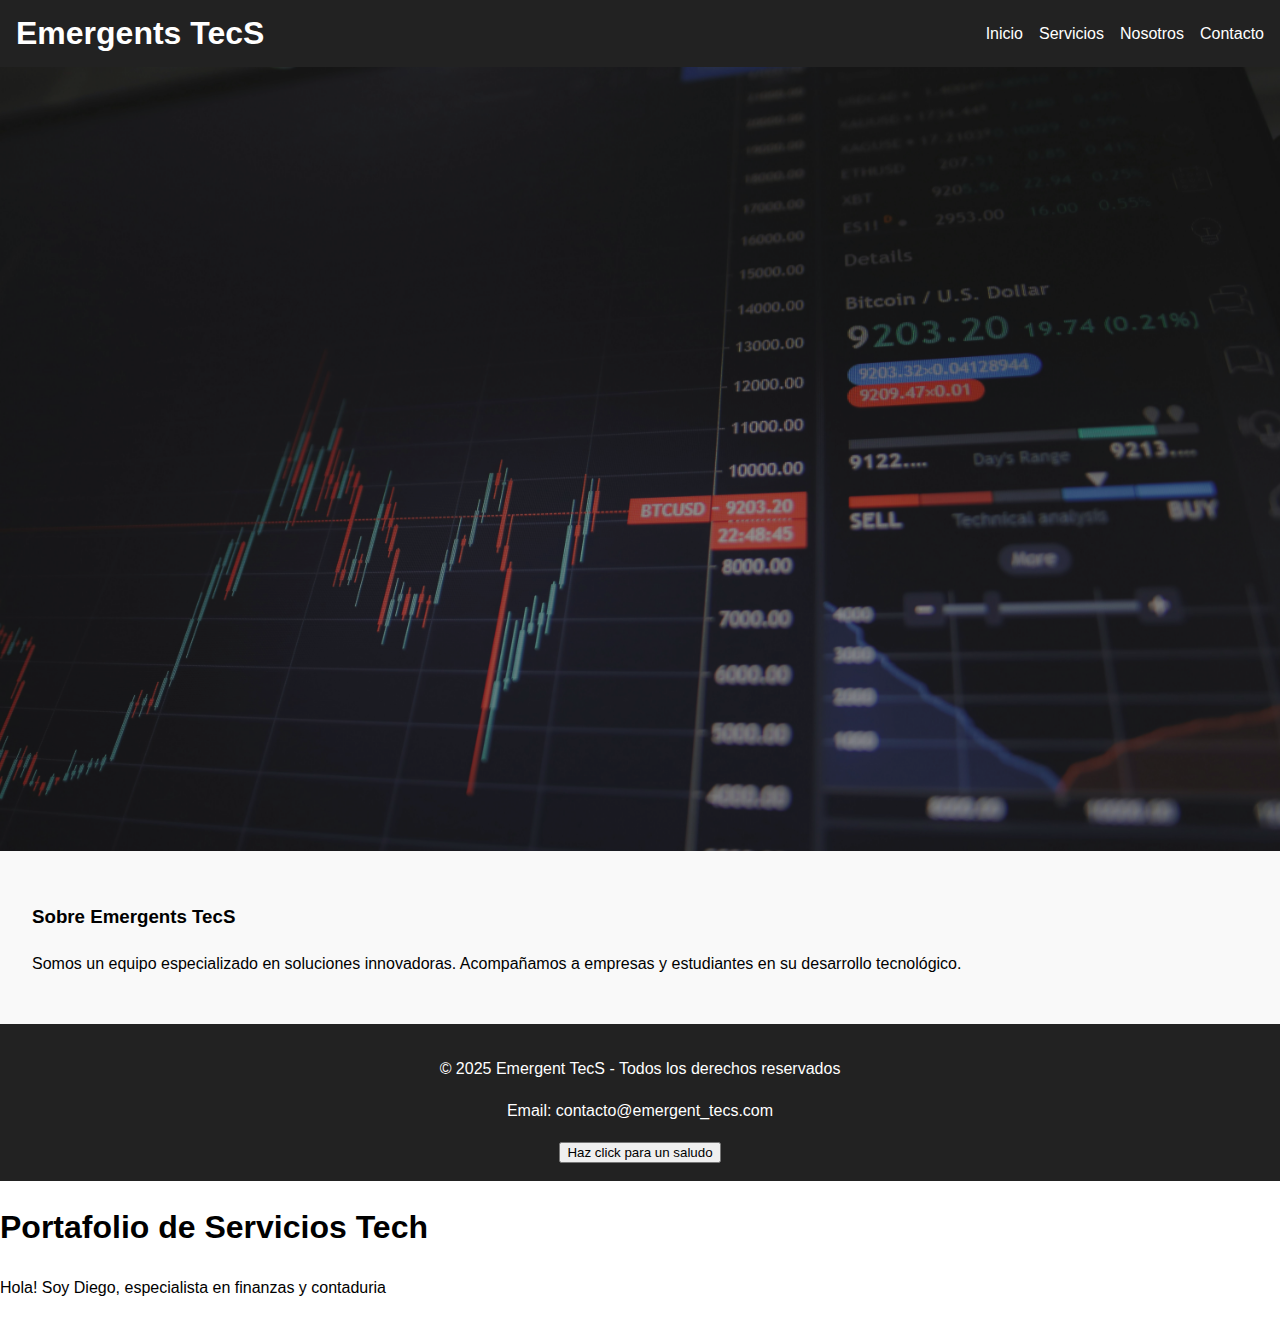
<file: Desarrollo Web/Portafolio/index.html>
<!DOCTYPE html>
<html lang="es">
   
<head>

    <meta charset="UTF-8">
    <meta name="viewport" content="width=device-width, initial-scale=1.0">
    <meta name="description" content="Free Web tutorials"> 

<title>Emergents TecS - Portafolio </title>

<!--Enlace de la hoja de estilos-->
<link rel="stylesheet" href="CSS/script.css">
</head>

<!--Cuerpo de la página-->
<body>
<!--Inicia NAV que es la barra de navegación-->

<nav>
<h1>Emergents TecS</h1>
<ul>
    <li><a href="#inicio">Inicio</a></li>
    <li><a href="#servicios">Servicios</a></li>
    <li><a href="#nosotros">Nosotros</a></li>
    <li><a href="#contacto">Contacto</a></li>

</ul>


</nav> <!--Cierra NAV-->

<!--Inicia HEADER y HERO-->

<header id="inicio" class="hero">
    <div class="hero-content">



        </div>
        </header>
        <!--Cierra HEADER y HERO-->
<!-- ASIDE -->
<aside>
    <h3>Sobre Emergents TecS</h3>
    <p>Somos un equipo especializado en soluciones innovadoras. Acompañamos a empresas y estudiantes en su desarrollo tecnológico.</p>
  </aside>

  <!-- FOOTER -->
  <footer id="contacto">
    <p>© 2025 Emergent TecS - Todos los derechos reservados</p>
    <p>Email: contacto@emergent_tecs.com</p>
    <!-- Botón de ejemplo para JS -->
    <button id="btnSaludo">Haz click para un saludo</button>
  </footer>

  

<h1>Portafolio de Servicios Tech</h1>
<p>Hola! Soy Diego, especialista en finanzas y contaduria</p>

</body>
</html>
</file>
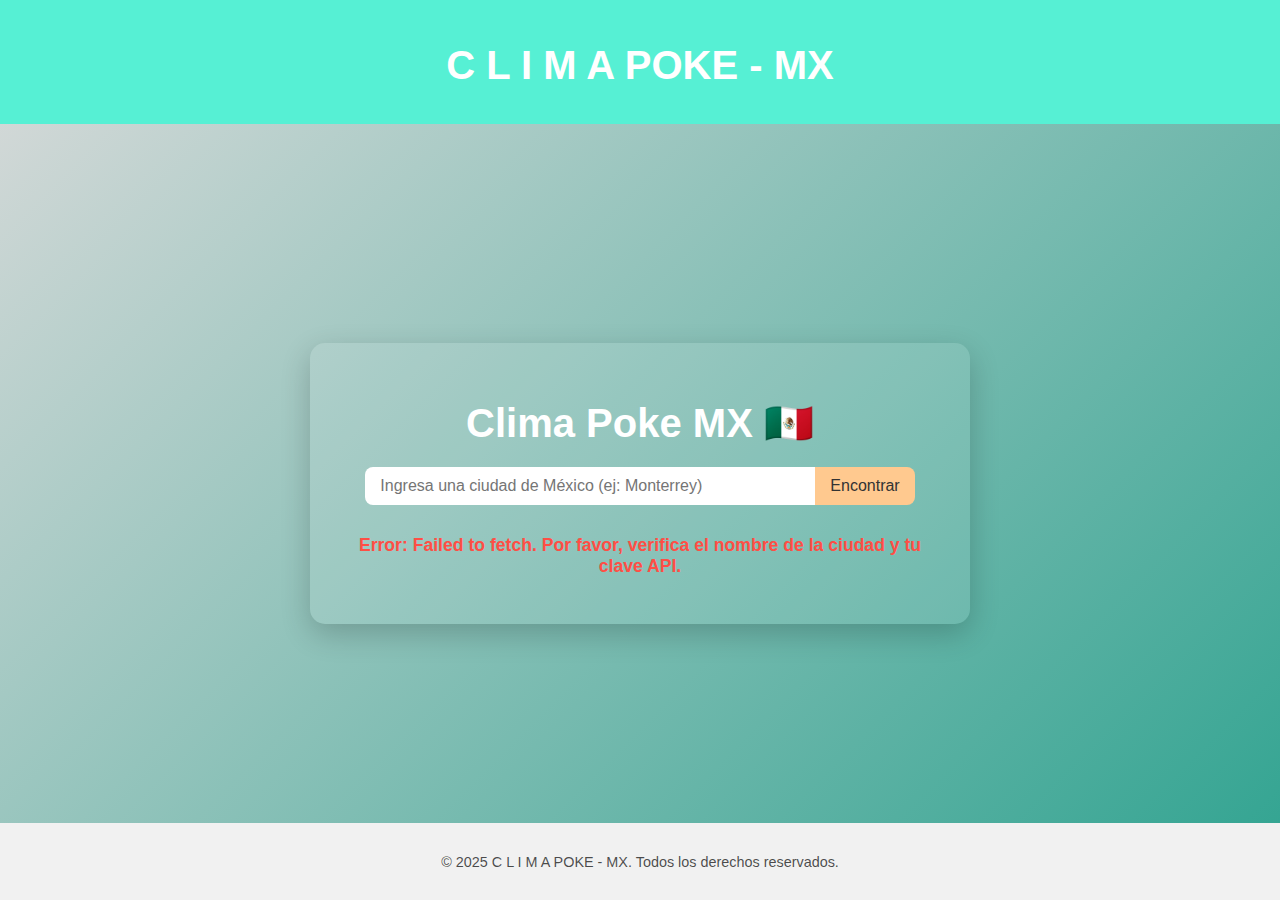
<file: Clima/weather.html>
<!DOCTYPE html>
<html lang="es">
<head>
<meta charset="UTF-8">
<meta name="viewport" content="width=device-width, initial-scale=1.0">
<title>C L I M A POKE - MX</title>
<link rel="stylesheet" href="CSS/weather.css">
</head>
<body>
    <header class="header">
        <div class="logo">
            <h1 style="text-align:center;">C L I M A POKE - MX</h1>
        </div>
    </header>

    <main class="main-content">
        <div class="weather-app">
            <h1>Clima Poke MX 🇲🇽</h1>
            <div class="search-box">
                <input type="text" id="city-input" placeholder="Ingresa una ciudad de México (ej: Monterrey)">
                <button id="search-button">Encontrar</button>
            </div>

            <div id="weather-data" style="display: none;">
                <div id="current-weather" class="current-weather"></div>
                <div id="forecast" class="forecast">
                    <h2>Tendencias del tiempo para los próximos días</h2>
                </div>
            </div>

            <p id="error-message" class="error-message"></p>
        </div>
    </main>

    <!--Footer de la página-->
    <footer class="footer">
        <p>&copy; 2025 C L I M A POKE - MX. Todos los derechos reservados.</p>
    </footer>
    <script src="JS/weather.js"></script>
</body>
</html>
</file>
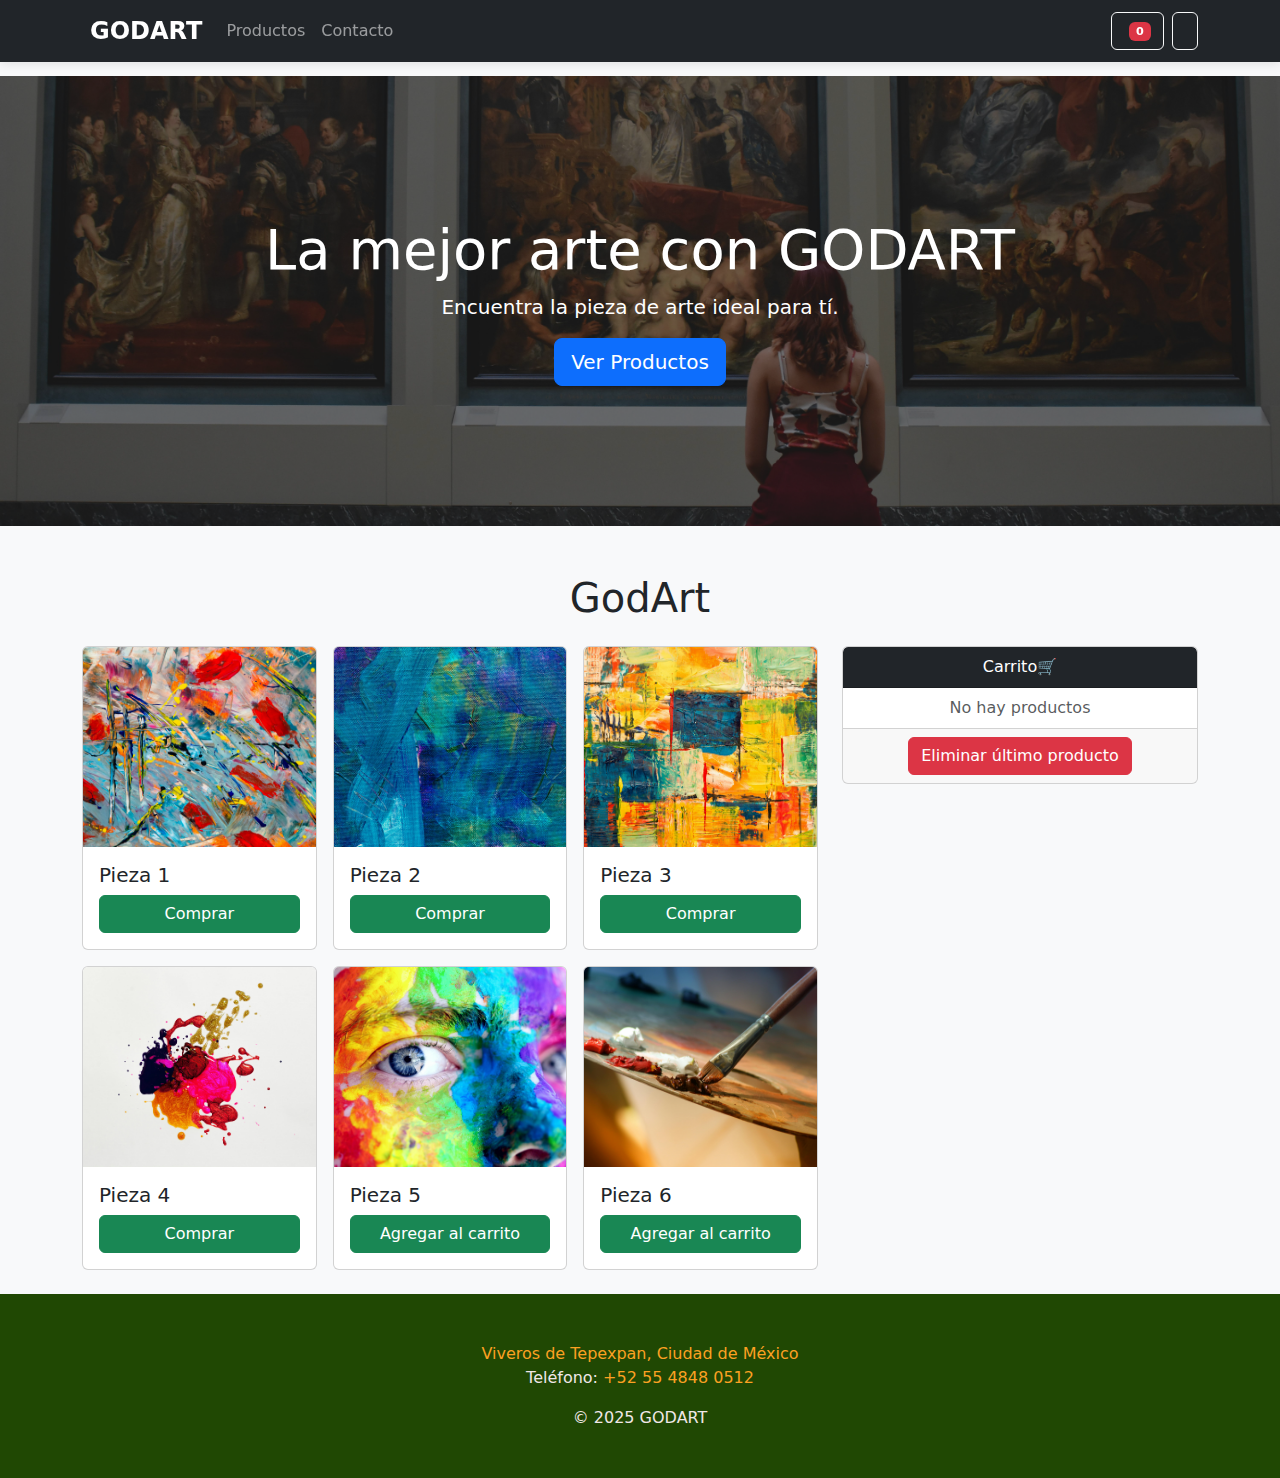
<file: Desarrollo Web/Carrito de compras/carrito.html>
<!DOCTYPE html>
<html lang="es">
<head>
  <meta charset="UTF-8">
  <meta name="viewport" content="width=device-width, initial-scale=1.0">
  <title>Carrito de Compras</title>
  <link href="https://cdn.jsdelivr.net/npm/bootstrap@5.3.2/dist/css/bootstrap.min.css" rel="stylesheet">
  <link rel="stylesheet" href="CSS/stylecarrito.css">
</head>

<body class="bg-light"></body>

<!-- Barra de Navegación -->
<nav class="navbar navbar-expand-lg navbar-dark bg-dark fixed-top">
  <div class="container">
    <a class="navbar-brand" href="#">
      <i class="fas fa-spa me-2"></i>GODART
    </a>
    
    <button class="navbar-toggler" type="button" data-bs-toggle="collapse" data-bs-target="#navbarNav">
      <span class="navbar-toggler-icon"></span>
    </button>
    
    <div class="collapse navbar-collapse" id="navbarNav">
      <ul class="navbar-nav me-auto">
        <li class="nav-item">
          <a class="nav-link" href="#productos">Productos</a>
        </li>
        <li class="nav-item">
          <a class="nav-link" href="#contacto">Contacto</a>
        </li>
      </ul>
      
      <!-- Botones del carrito y menú -->
      <div class="d-flex">
        <button class="btn btn-outline-light me-2" data-bs-toggle="offcanvas" data-bs-target="#offcanvasCarrito">
          <i class="fas fa-shopping-cart"></i>
          <span class="badge bg-danger" id="contador-carrito">0</span>
        </button>
        
        <button class="btn btn-outline-light" data-bs-toggle="offcanvas" data-bs-target="#offcanvasMenu">
          <i class="fas fa-bars"></i>
        </button>
      </div>
    </div>
  </div>
</nav>
<!-- HERO -->
<section class="hero text-white text-center d-flex align-items-center justify-content-center mb-4">
  <div class="container">
    <h1 class="display-4">La mejor arte con GODART</h1>
    <p class="lead">Encuentra la pieza de arte ideal para tí.</p>
    <a href="#productos" class="btn btn-primary btn-lg">Ver Productos</a>
  </div>
</section>

  <!-- CONTENEDOR DE PRODUCTOS -->
  <div class="container py-4" id="productos">
    <h1 class="text-center mb-4">GodArt</h1>

    <div class="row">
      <!-- Productos -->
      <div class="col-md-8">
        <div class="row g-3">
          <!-- Card Producto 1 -->
          <div class="col-md-4">
            <div class="card">
              <img src="IMG/arte 1.jpg" class="card-img-top" alt="Producto 1">
              <div class="card-body">
                <h5 class="card-title">Pieza 1</h5>
                <button class="btn btn-success w-100" onclick="agregarProducto('Pieza 1')">Comprar</button>
              </div>
            </div>
          </div>
          <!-- Card Producto 2 -->
          <div class="col-md-4">
            <div class="card">
              <img src="IMG/arte 2.jpg" class="card-img-top" alt="Producto 2" width="210" height="240">
              <div class="card-body">
                <h5 class="card-title">Pieza 2</h5>
                <button class="btn btn-success w-100" onclick="agregarProducto('Pieza 2')">Comprar</button>
              </div>
            </div>
          </div>
          <!-- Card Producto 3 -->
          <div class="col-md-4">
            <div class="card">
              <img src="IMG/arte 3.jpg" class="card-img-top" alt="Producto 3">
              <div class="card-body">
                <h5 class="card-title">Pieza 3</h5>
                <button class="btn btn-success w-100" onclick="agregarProducto('Pieza 3')">Comprar</button>
              </div>
            </div>
          </div>
          <!-- Card Producto 4 -->
          <div class="col-md-4">
            <div class="card">
              <img src="IMG/arte 4.jpg" class="card-img-top" alt="Producto 4">
              <div class="card-body">
                <h5 class="card-title">Pieza 4</h5>
                <button class="btn btn-success w-100" onclick="agregarProducto('Pieza 4')">Comprar</button>
              </div>
            </div>
          </div>
          <!-- Card Producto 5 -->
          <div class="col-md-4">
            <div class="card">
              <img src="IMG/arte 5.jpg" class="card-img-top" alt="Producto 5">
              <div class="card-body">
                <h5 class="card-title">Pieza 5</h5>
                <button class="btn btn-success w-100" onclick="agregarProducto('Pieza 5')">Agregar al carrito</button>
              </div>
            </div>
          </div>
        

      <!-- Card Producto 6 -->
          <div class="col-md-4">
            <div class="card">
              <img src="IMG/arte 6.jpg" class="card-img-top" alt="Producto 6">
              <div class="card-body">
                <h5 class="card-title">Pieza 6</h5>
                <button class="btn btn-success w-100" onclick="agregarProducto('Pieza 6')">Agregar al carrito</button>
              </div>
            </div>
          </div>
        </div>
      </div>

      <!-- Carrito -->
      <div class="col-md-4">
        <div class="card" id="carritocard">
          <div class="card-header bg-dark text-white"style="text-align:center">Carrito🛒</div>
          <ul class="list-group list-group-flush" id="lista-carrito">
            <li class="list-group-item text-muted text-center">No hay productos</li>
          </ul>
          <div class="card-footer text-center">
            <button class="btn btn-danger" onclick="eliminarProducto()">Eliminar último producto</button>
          </div>
        </div>
      </div>
    </div>
  </div>

  <!-- OFFCANVAS MENÚ -->
  <div class="offcanvas offcanvas-start" tabindex="-1" id="offcanvasMenu" aria-labelledby="offcanvasMenuLabel">
    <div class="offcanvas-header">
      <h5 class="offcanvas-title" id="offcanvasMenuLabel">Menú</h5>
      <button type="button" class="btn-close text-reset" data-bs-dismiss="offcanvas" aria-label="Cerrar"></button>
    </div>
    <div class="offcanvas-body">
      <ul class="list-unstyled">
        <li><a href="#" class="nav-link">Inicio</a></li>
        <li><a href="#" class="nav-link">Productos</a></li>
        <li><a href="#" class="nav-link">Contacto</a></li>
      </ul>
    </div>
  </div>

  <!-- OFFCANVAS CARRITO -->
  <div class="offcanvas offcanvas-end" tabindex="-1" id="offcanvasCarrito" aria-labelledby="offcanvasCarritoLabel">
    <div class="offcanvas-header">
      <h5 class="offcanvas-title" id="offcanvasCarritoLabel">Tu Carrito</h5>
      <button type="button" class="btn-close text-reset" data-bs-dismiss="offcanvas" aria-label="Cerrar"></button>
    </div>
    <div class="offcanvas-body">
      <ul class="list-group" id="lista-carrito-offcanvas">
        <li class="list-group-item text-muted text-center">No hay productos</li>
      </ul>
      <div class="mt-3 text-center">
        <button class="btn btn-danger" onclick="eliminarProducto()">Eliminar último producto</button>
      </div>
    </div>
  </div>

<footer id="contacto" class="footer">
       <div class="footer-content">
        <!--
          <footer>: Pie de página con información de contacto, copyright, etc.
          - Puede usarse también al final de <article> o <section>.
        -->
        <address>
            <!--
              <address>: Información de contacto (física, email, teléfono).
              - Los navegadores/SEO lo asocian a datos de ubicación.
            -->

<a href="https://maps.app.goo.gl/9L7FbP6opu4j2g3b6" 
target="_blank" rel="noreference noopener">Viveros de Tepexpan, Ciudad de México </a>

            <br>
            Teléfono: <a href="tel:+525548480512">+52 55 4848 0512</a>
            <!-- 
              href="tel:+525548480512": Enlace para llamar desde móviles.
            -->
        </address>
        <!-- Copyright -->
        <p class="copyright">&copy; 2025 GODART</p>
        
        <!-- Redes sociales -->
        <div class="social">
            <a href="#" aria-label="Facebook">
                <i class="fab fa-facebook"></i>
            </a>
            <a href="#" aria-label="Instagram">
                <i class="fab fa-instagram"></i>
            </a>
            <a href="https://www.linkedin.com/" aria-label="LinkedIn">
                <i class="fab fa-linkedin"></i>
            </a>
            
        </div>

      </div>
    </footer>



<!--Aquí poner la referencia del script del JS-->
  <script src="JS/carrito.js"></script>
</body>
</html>
</file>
<file: Desarrollo Web/Portafolio/CSS/script.css>
body {
  font-family: Arial, sans-serif;
  margin: 0;
  padding: 0;
  line-height: 1.6;
}

nav {
  background: #222;
  color: #fff;
  display: flex;
  justify-content: space-between;
  align-items: center;
  padding: 0.5em 1em;
}

nav h1 {
  margin: 0;
}

nav ul {
  list-style: none;
  display: flex;
  gap: 1em;
  margin: 0;
  padding: 0;
}

nav a {
  color: #fff;
  text-decoration: none;
}

header {
  background: #f4f4f4;
  padding: 2em;
  text-align: center;
}

.hero {
  height: 80vh;
  background: url('../IMG/hero.jpg') no-repeat center center/cover;
  display: flex;
  justify-content: center;
  align-items: center;
  text-align: center;
  position: relative;
  color: #fff;
}

.hero::before {
  content: "";
  position: absolute;
  top: 0; left: 0;
  width: 100%; height: 100%;
  background: rgba(0,0,0,0.4);
  z-index: 1;
}

.hero-content {
  position: relative;
  z-index: 2;
}

.hero-content h2 {
  font-size: 3rem;
  margin-bottom: 0.5em;
}

.hero-content p {
  font-size: 1.2rem;
  margin-bottom: 1em;
}

.btn-hero {
  display: inline-block;
  background-color: #00d4ff;
  color: #000;
  padding: 0.8em 1.5em;
  font-size: 1.1rem;
  border-radius: 8px;
  text-decoration: none;
  transition: background-color 0.3s ease, transform 0.2s ease;
}

.btn-hero:hover {
  background-color: #00aacc;
  transform: scale(1.05);
}


main, aside {
  padding: 2em;
}

aside {
  background: #f9f9f9;
}

footer {
  background: #222;
  color: #fff;
  text-align: center;
  padding: 1em;
}
</file>
<file: Clima/CSS/weather.css>
/* Layout básico: full height con footer al fondo */
html, body {
    height: 100%;
    margin: 0;
}

body {
    font-family: 'Arial', sans-serif;
    margin: 0;
    padding: 0;
    background: linear-gradient(135deg, #DBDBDB, #2FA390); /* Degradado azul */
    color: #fff;
    display: flex;
    flex-direction: column;
    min-height: 100vh;
}

.main-content {
    flex: 1 0 auto;
    padding: 2rem 1rem;
    display: flex;            /* centra la card dentro del main */
    align-items: center;      /* centrado vertical */
    justify-content: center;  /* centrado horizontal */
}

header {
    background-color: rgba(255, 255, 255, 0.3);
    padding: 15px 0;
    text-align: center;
    margin-bottom: 20px;
}

/* Opcional: estilo simple para header/footer */
.header {
    background: #56F0D4;
    color: #fff;
    padding: 1rem 0;
}
.footer {
    background: #f1f1f1;
    padding: 1rem 0;
    text-align: center;
}

.weather-app {
    background-color: rgba(255, 255, 255, 0.1); /* Fondo semitransparente */
    padding: 30px;
    border-radius: 15px;
    box-shadow: 0 10px 30px rgba(0, 0, 0, 0.2);
    width: 90%;
    max-width: 600px;
    text-align: center;
}

h1 {
    margin-bottom: 20px;
    font-size: 2.5em;
}

.search-box {
    display: flex;
    justify-content: center;
    margin-bottom: 30px;
}

#city-input {
    padding: 10px 15px;
    border: none;
    border-radius: 8px 0 0 8px;
    font-size: 1em;
    width: 70%;
    color: #333;
}

#search-button {
    padding: 10px 15px;
    background-color: #FFC98F; /* Amarillo suave */
    color: #333;
    border: none;
    border-radius: 0 8px 8px 0;
    cursor: pointer;
    font-size: 1em;
    transition: background-color 0.3s;
}

#search-button:hover {
    background-color: #FFA33B;
}

/* Estilos para la sección de clima actual */
.current-weather {
    padding: 20px;
    background-color: rgba(255, 255, 255, 0.2);
    border-radius: 10px;
    margin-bottom: 20px;
}

.city-name {
    font-size: 2em;
    margin: 0;
}

.temperature {
    font-size: 4em;
    font-weight: bold;
    margin: 10px 0;
}

.description, .details p {
    font-size: 1.2em;
    margin: 5px 0;
}

/* Estilos para el pronóstico extendido */
.forecast {
    padding: 20px 0;
    text-align: left;
}

.forecast h2 {
    text-align: center;
    margin-bottom: 15px;
    border-bottom: 1px solid rgba(255, 255, 255, 0.5);
    padding-bottom: 10px;
}

.day-card {
    background-color: rgba(255, 255, 255, 0.1);
    padding: 15px;
    border-radius: 8px;
    margin-bottom: 10px;
    display: flex;
    justify-content: space-between;
    align-items: center;
}

.day-card strong {
    flex: 1;
}

.day-card span {
    flex: 2;
    text-align: right;
}

.error-message {
    color: #FF4E45;
    font-weight: bold;
    margin-top: 15px;
    font-size: 1.1em;
}

/* Iconos de clima (se puede usar Font Awesome o una imagen real) */
.weather-icon {
    width: 50px;
    height: 50px;
    vertical-align: middle;
}

footer {
    text-align: center;
    padding: 15px 0;
    font-size: 0.9em;
    color: rgba(0, 0, 0, 0.7);
}
</file>
<file: Desarrollo Web/Carrito de compras/CSS/stylecarrito.css>
/* Animaciones de agregado/eliminado */
.agregado {
  background-color: #d4edda !important; /* Verde claro */
  color: #155724 !important;
  animation: fade 1s ease-in-out;
}

.eliminado {
  background-color: #f8d7da !important; /* Rojo claro */
  color: #721c24 !important;
  animation: fade 1s ease-in-out;
}

@keyframes fade {
  from { opacity: 0.3; }
  to { opacity: 1; }
}

/* Estilos para la barra de navegación */
.navbar {
  box-shadow: 0 2px 10px rgba(0,0,0,0.1);
}

.navbar-brand {
  font-weight: bold;
  font-size: 1.5rem;
}

/* Compensación para el contenido debido a la navbar fija */
body {
  padding-top: 76px;
}

/* Estilos para el badge del carrito */
.badge {
  font-size: 0.7rem;
  margin-left: 5px;
}

/* Estilos para los botones de la navbar */
.btn-outline-light:hover {
  background-color: rgba(255,255,255,0.1);
}

/* HERO con imagen de fondo */
.hero {
  position: relative;
  height: 50vh; /* ajusta altura del hero */
  background-image: url('../IMG/ARTE\ 7.jpg'); /* tu imagen de hero */
  background-size: cover; /* hace que la imagen cubra todo el contenedor */
  background-position: center center; /* centra la imagen */
  background-repeat: no-repeat; /* evita repetición */
  display: flex;
  align-items: center;
  justify-content: center;
  color: white;
}

.hero::before {
  content: '';
  position: absolute;
  top: 0; left: 0;
  width: 100%;
  height: 100%;
  background-color: rgba(0, 0, 0, 0.5); /* overlay oscuro */
}

.hero .container {
  position: relative;
  z-index: 2; /* asegura que el texto esté por encima del overlay */
}


/* Scroll suave */
html {
  scroll-behavior: smooth;
}

/* Compensación si hay navbar fijo */
#productos {
  scroll-margin-top: 70px;
}

#productos .card img {
    height: 200px;
    object-fit: cover;
}

/* FOOTER */
.footer {
    background: #204803;
    color: rgb(240, 231, 231);
    text-align: center;
    padding: 2rem;
}

.footer address {
    font-style: normal;
    margin-top: 1rem;
}

.footer a {
    color: #fba122;
    text-decoration: none;
}

.card#carritocard {
    max-height: 400px; /* Altura máxima del carrito */
    overflow-y: auto; /* Habilita el scroll vertical */
}
</file>
